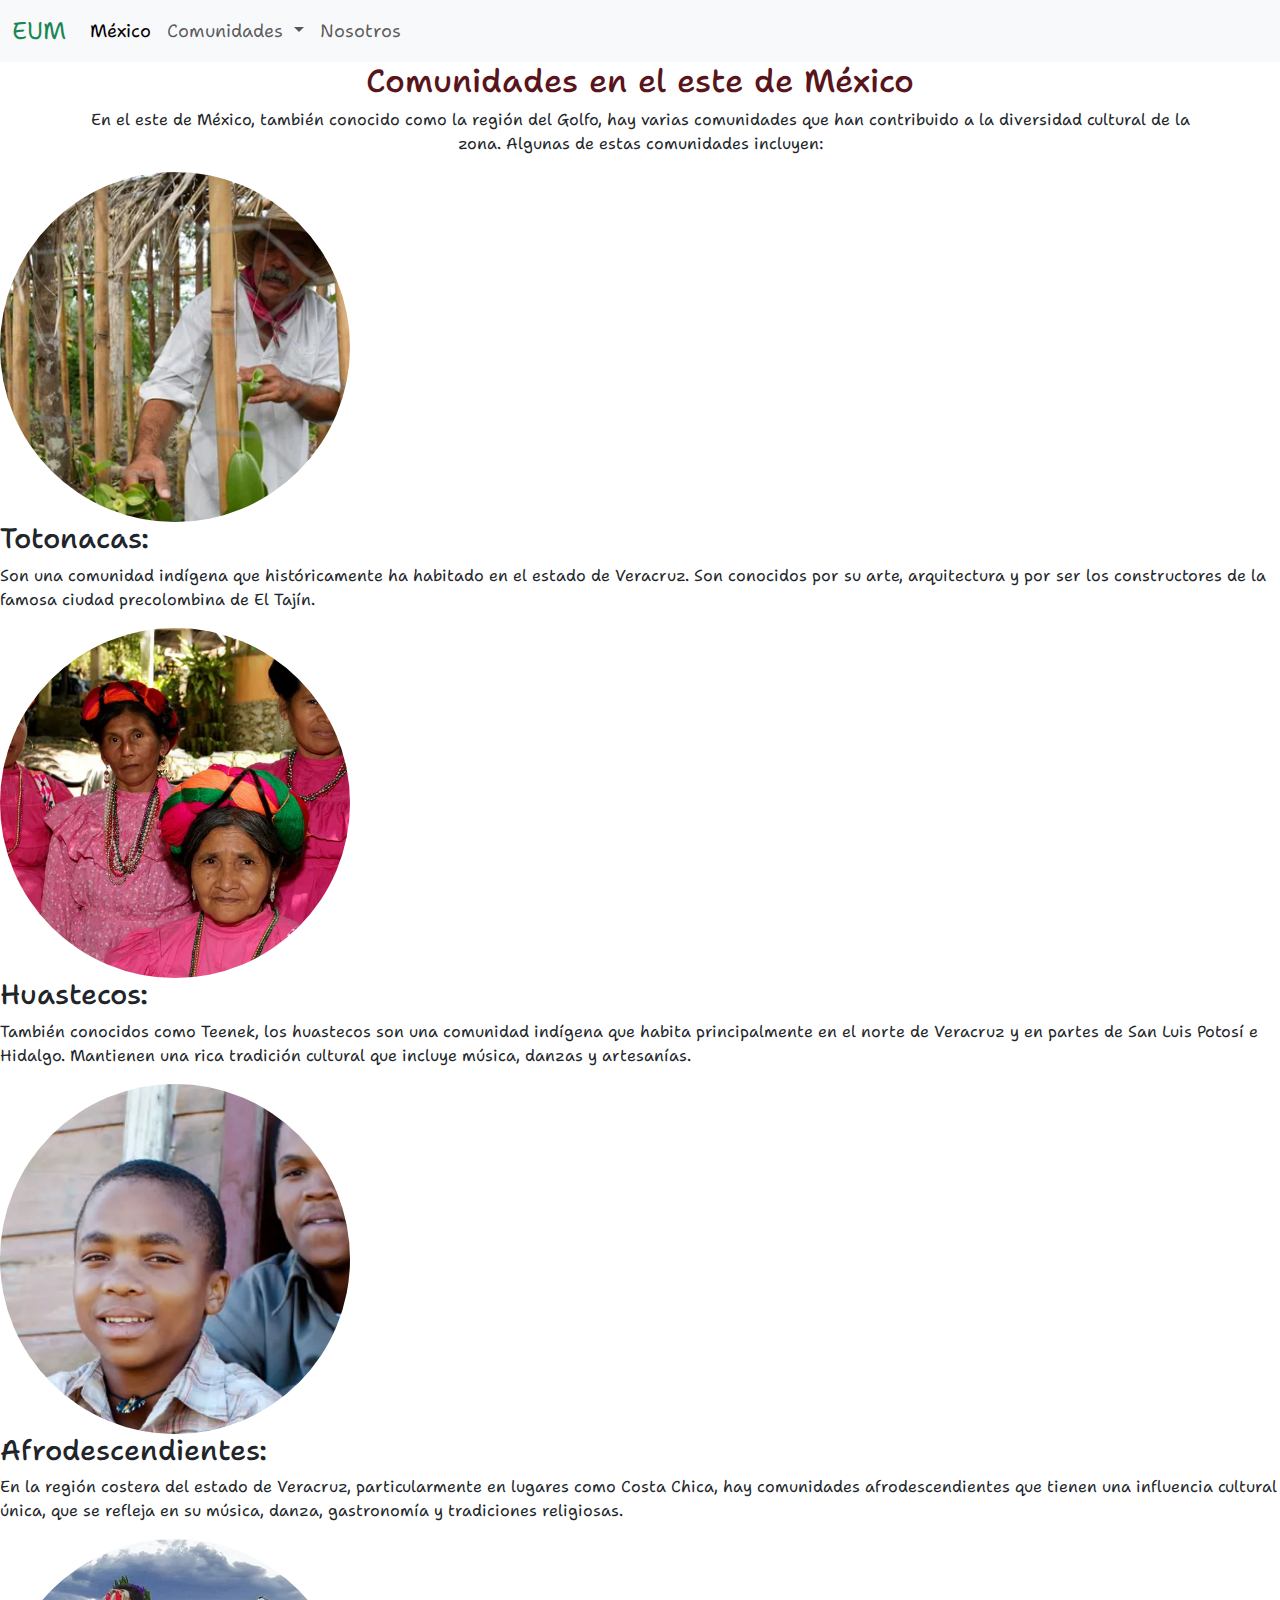
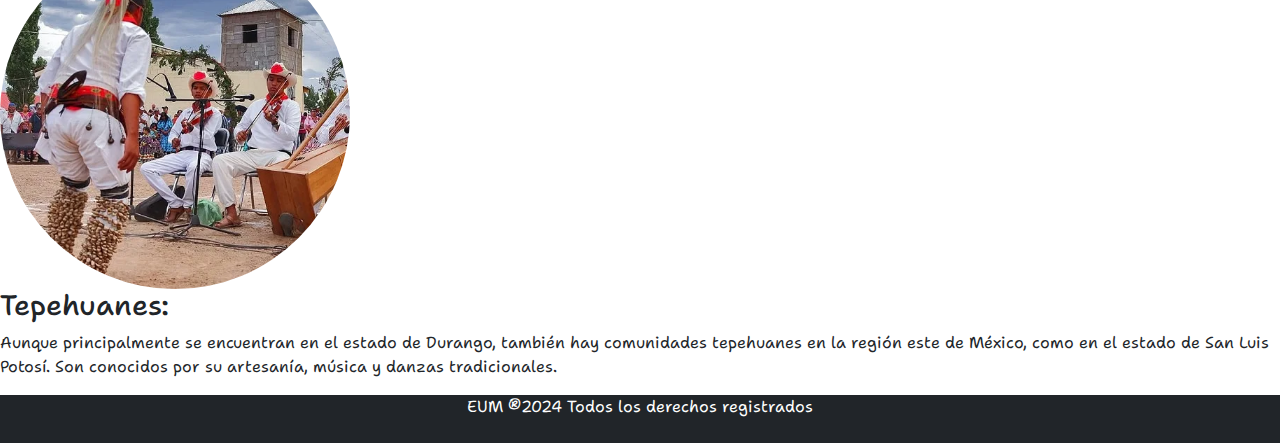
<file: come.html>
<!DOCTYPE html>
<html lang="en">
<head>
    <meta charset="UTF-8">
    <meta name="viewport" content="width=device-width, initial-scale=1.0">
    <link href="https://cdn.jsdelivr.net/npm/bootstrap@5.3.3/dist/css/bootstrap.min.css" rel="stylesheet"
        integrity="sha384-QWTKZyjpPEjISv5WaRU9OFeRpok6YctnYmDr5pNlyT2bRjXh0JMhjY6hW+ALEwIH" crossorigin="anonymous">
    <link rel="stylesheet" href="https://cdn.jsdelivr.net/npm/bootstrap-icons@1.11.3/font/bootstrap-icons.min.css">
    <link rel="stylesheet" href="come.css">
    <title>Comunidades Este</title>
</head>
<body>
    <header class="header">
        <!--Aqui comienza el navbar-->
        <nav class="navbar navbar-expand-lg bg-body-tertiary">
            <div class="container-fluid">
                <a class="navbar-brand" href="index.html"> <span class="text-success">EUM</span></a>
                <button class="navbar-toggler" type="button" data-bs-toggle="collapse"
                    data-bs-target="#navbarSupportedContent" aria-controls="navbarSupportedContent"
                    aria-expanded="false" aria-label="Toggle navigation">
                    <span class="navbar-toggler-icon"></span>
                </button>
                <div class="collapse navbar-collapse" id="navbarSupportedContent">
                    <ul class="navbar-nav me-auto mb-2 mb-lg-0">

                        <li class="nav-item">
                            <a class="nav-link active" aria-current="page" href="index.html">México</a>
                        </li>

                        <!--Aqui comienza el dropdrown-->
                        <li class="nav-item dropdown">
                            <a class="nav-link dropdown-toggle" href="#" role="button" data-bs-toggle="dropdown"
                                aria-expanded="false">Comunidades
                            </a>
                            <ul class="dropdown-menu">
                                <li><a class="dropdown-item" href="comn.html">Norte</a></li>
                                <li><a class="dropdown-item" href="coms.html">Sur</a></li>
                                <li><a class="dropdown-item" href="come.html">Este</a></li>
                                <li><a class="dropdown-item" href="como.html">Oeste</a></li>
                            </ul>
                        </li>

                        <li class="nav-item">
                            <a class="nav-link" href="nosotros.html">Nosotros</a>
                        </li>

                    </ul>

                </div>
            </div>
        </nav>
    </header>

    <section class="comunidades">
        <div class="este-content container text-danger-emphasis text-center">
            <h2> Comunidades en el este de México </h2>
            <p class="txt-p text-dark"> 
                En el este de México, también conocido como la región del Golfo, hay varias comunidades que han contribuido a la diversidad cultural de la zona. Algunas de estas comunidades incluyen:</p>
        </div>

        <div class="este-group">
            <div class="este-1">
                <img src="./img/totonacas.webp"  alt="">
                <h3>Totonacas:</h3>
                <p> Son una comunidad indígena que históricamente ha habitado en el estado de Veracruz. Son conocidos por su arte, arquitectura y por ser los constructores de la famosa ciudad precolombina de El Tajín.</p>
            </div>
        </div>

        <div class="este-group">
            <div class="este-2">
                <img src="./img/huastecos.webp" alt="">
                <h3>Huastecos:</h3>
                <p> También conocidos como Teenek, los huastecos son una comunidad indígena que habita principalmente en el norte de Veracruz y en partes de San Luis Potosí e Hidalgo. Mantienen una rica tradición cultural que incluye música, danzas y artesanías.</p>
            </div>
        </div>

        <div class="este-group">
            <div class="este-3">
                <img src="./img/afrodescendientes.webp" alt="">
                <h3>Afrodescendientes:</h3>
                <p> En la región costera del estado de Veracruz, particularmente en lugares como Costa Chica, hay comunidades afrodescendientes que tienen una influencia cultural única, que se refleja en su música, danza, gastronomía y tradiciones religiosas.</p>
            </div>
        </div>

        <div class="este-group">
            <div class="este-4">
                <img src="./img/tepehuanes.webp" alt="">
                <h3>Tepehuanes:</h3>
                <p> Aunque principalmente se encuentran en el estado de Durango, también hay comunidades tepehuanes en la región este de México, como en el estado de San Luis Potosí. Son conocidos por su artesanía, música y danzas tradicionales.</p>
            </div>
        </div>

    </section>

    <footer class="bg-dark pb-2 text-center">
        <div class="container">
            <p class="text-white text-center"> EUM &reg;2024 Todos los derechos registrados</p>
        </div>
    </footer>


    <script src="https://cdn.jsdelivr.net/npm/bootstrap@5.3.3/dist/js/bootstrap.bundle.min.js"
        integrity="sha384-YvpcrYf0tY3lHB60NNkmXc5s9fDVZLESaAA55NDzOxhy9GkcIdslK1eN7N6jIeHz"
        crossorigin="anonymous"></script>
</body>
</html>
</file>
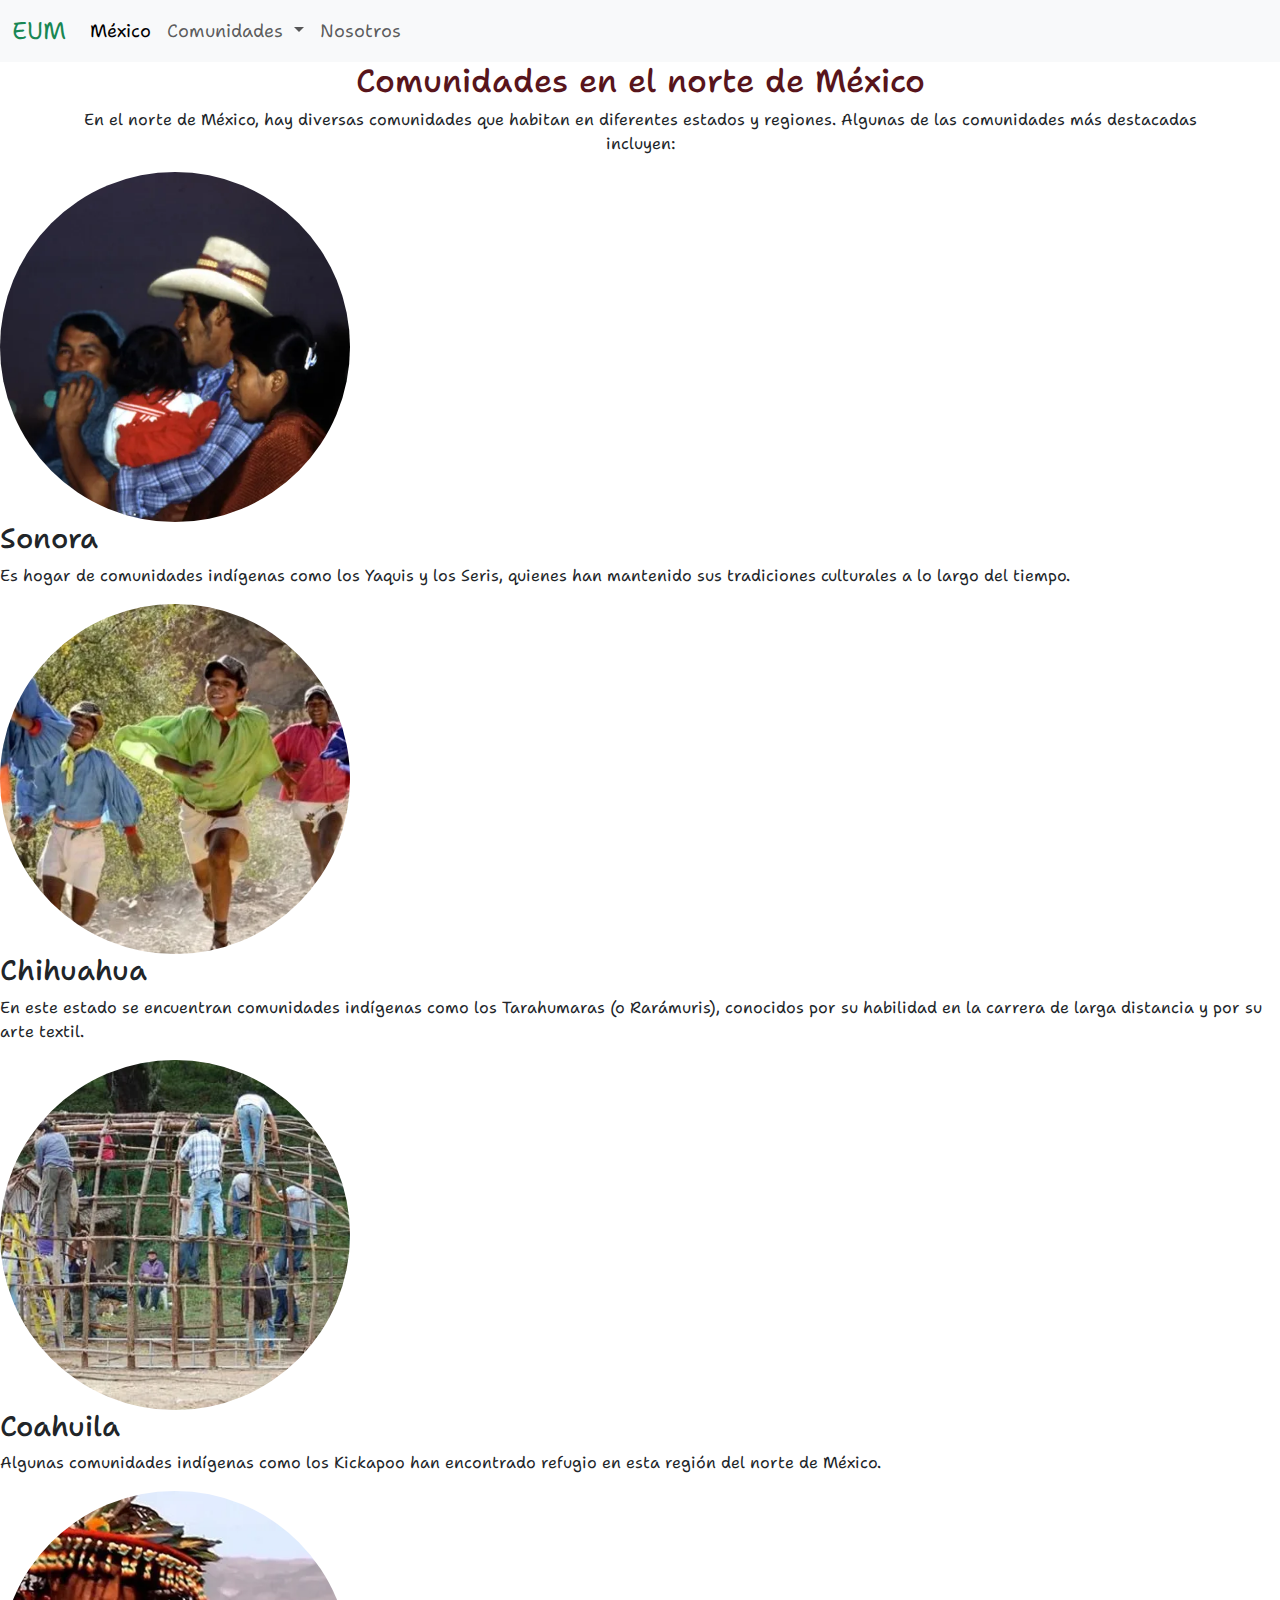
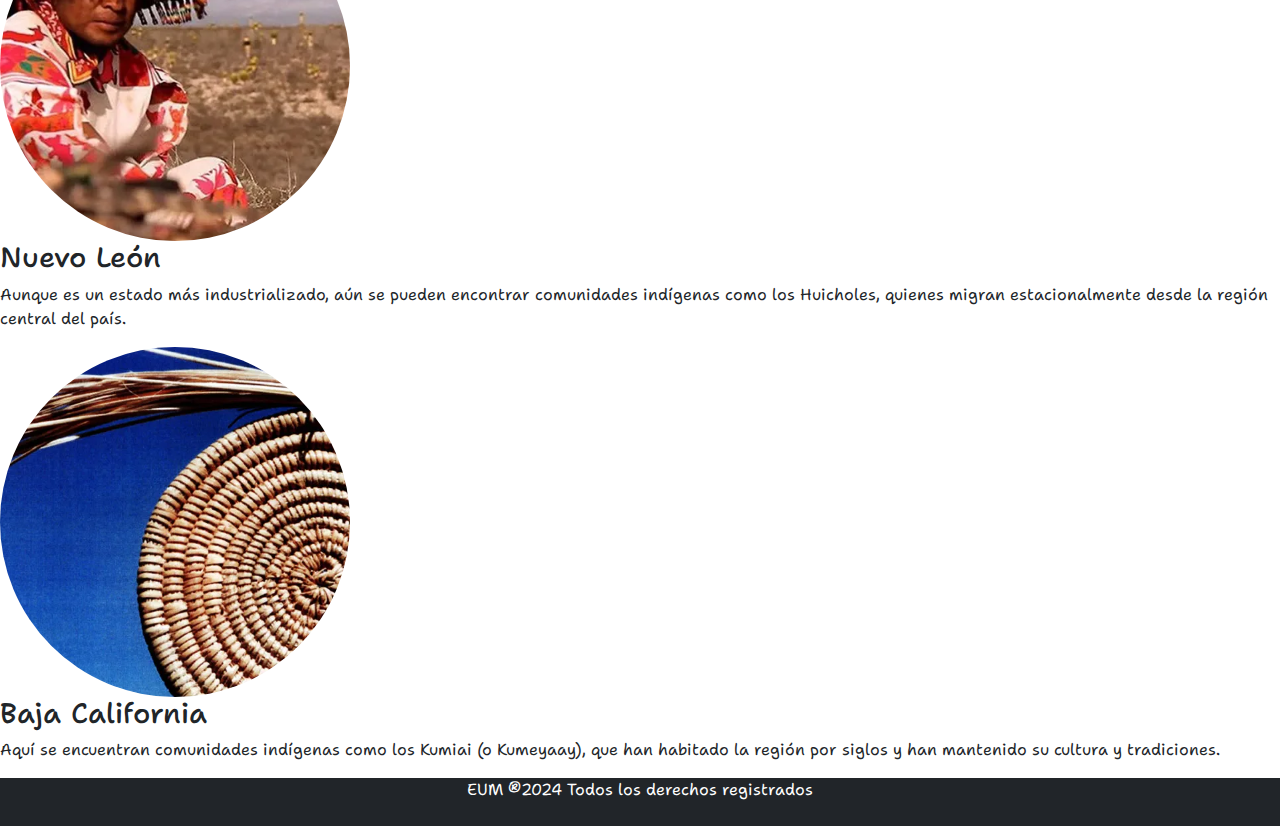
<file: comn.html>
<!DOCTYPE html>
<html lang="en">
<head>
    <meta charset="UTF-8">
    <meta name="viewport" content="width=device-width, initial-scale=1.0">
    <link href="https://cdn.jsdelivr.net/npm/bootstrap@5.3.3/dist/css/bootstrap.min.css" rel="stylesheet"
        integrity="sha384-QWTKZyjpPEjISv5WaRU9OFeRpok6YctnYmDr5pNlyT2bRjXh0JMhjY6hW+ALEwIH" crossorigin="anonymous">
    <link rel="stylesheet" href="https://cdn.jsdelivr.net/npm/bootstrap-icons@1.11.3/font/bootstrap-icons.min.css">
    <link rel="stylesheet" href="comn.css">
    <title>Comunidades Norte</title>
</head>
<body>
    <header class="header">
        <!--Aqui comienza el navbar-->
        <nav class="navbar navbar-expand-lg bg-body-tertiary">
            <div class="container-fluid">
                <a class="navbar-brand" href="index.html"> <span class="text-success">EUM</span></a>
                <button class="navbar-toggler" type="button" data-bs-toggle="collapse"
                    data-bs-target="#navbarSupportedContent" aria-controls="navbarSupportedContent"
                    aria-expanded="false" aria-label="Toggle navigation">
                    <span class="navbar-toggler-icon"></span>
                </button>
                <div class="collapse navbar-collapse" id="navbarSupportedContent">
                    <ul class="navbar-nav me-auto mb-2 mb-lg-0">

                        <li class="nav-item">
                            <a class="nav-link active" aria-current="page" href="index.html">México</a>
                        </li>

                        <!--Aqui comienza el dropdrown-->
                        <li class="nav-item dropdown">
                            <a class="nav-link dropdown-toggle" href="#" role="button" data-bs-toggle="dropdown"
                                aria-expanded="false">Comunidades
                            </a>
                            <ul class="dropdown-menu">
                                <li><a class="dropdown-item" href="comn.html">Norte</a></li>
                                <li><a class="dropdown-item" href="coms.html">Sur</a></li>
                                <li><a class="dropdown-item" href="come.html">Este</a></li>
                                <li><a class="dropdown-item" href="como.html">Oeste</a></li>
                            </ul>
                        </li>

                        <li class="nav-item">
                            <a class="nav-link" href="nosotros.html">Nosotros</a>
                        </li>

                    </ul>

                </div>
            </div>
        </nav>
    </header>

    <section class="comunidades">
        <div class="norte-content container text-danger-emphasis text-center">
            <h2> Comunidades en el norte de México </h2>
            <p class="txt-p text-dark"> En el norte de México, hay diversas comunidades que habitan en diferentes estados y regiones. Algunas de las comunidades más destacadas incluyen:</p>
        </div>

        <div class="norte-group">
            <div class="norte-1">
                <img src="./img/yaquis.webp"  alt="">
                <h3>Sonora</h3>
                <p> Es hogar de comunidades indígenas como los Yaquis y los Seris, quienes han mantenido sus tradiciones culturales a lo largo del tiempo.</p>
            </div>
        </div>

        <div class="norte-group">
            <div class="norte-2">
                <img src="./img/tarahuamaras.webp" alt="">
                <h3>Chihuahua</h3>
                <p> En este estado se encuentran comunidades indígenas como los Tarahumaras (o Rarámuris), conocidos por su habilidad en la carrera de larga distancia y por su arte textil.</p>
            </div>
        </div>

        <div class="norte-group">
            <div class="norte-3">
                <img src="./img/Kickapoo.webp" alt="">
                <h3>Coahuila</h3>
                <p> Algunas comunidades indígenas como los Kickapoo han encontrado refugio en esta región del norte de México.</p>
            </div>
        </div>

        <div class="norte-group">
            <div class="norte-4">
                <img src="./img/huicholes.webp" alt="">
                <h3>Nuevo León</h3>
                <p>Aunque es un estado más industrializado, aún se pueden encontrar comunidades indígenas como los Huicholes, quienes migran estacionalmente desde la región central del país.</p>
            </div>
        </div>

        <div class="norte-group">
            <div class="norte-5">
                <img src="./img/kumiai.webp" alt="">
                <h3>Baja California</h3>
                <p>Aquí se encuentran comunidades indígenas como los Kumiai (o Kumeyaay), que han habitado la región por siglos y han mantenido su cultura y tradiciones.</p>
            </div>
        </div>

    </section>

    <footer class="bg-dark pb-2 text-center">
        <div class="container">
            <p class="text-white text-center"> EUM &reg;2024 Todos los derechos registrados</p>
        </div>
    </footer>

    <script src="https://cdn.jsdelivr.net/npm/bootstrap@5.3.3/dist/js/bootstrap.bundle.min.js"
        integrity="sha384-YvpcrYf0tY3lHB60NNkmXc5s9fDVZLESaAA55NDzOxhy9GkcIdslK1eN7N6jIeHz"
        crossorigin="anonymous"></script>
</body>
</html>
</file>
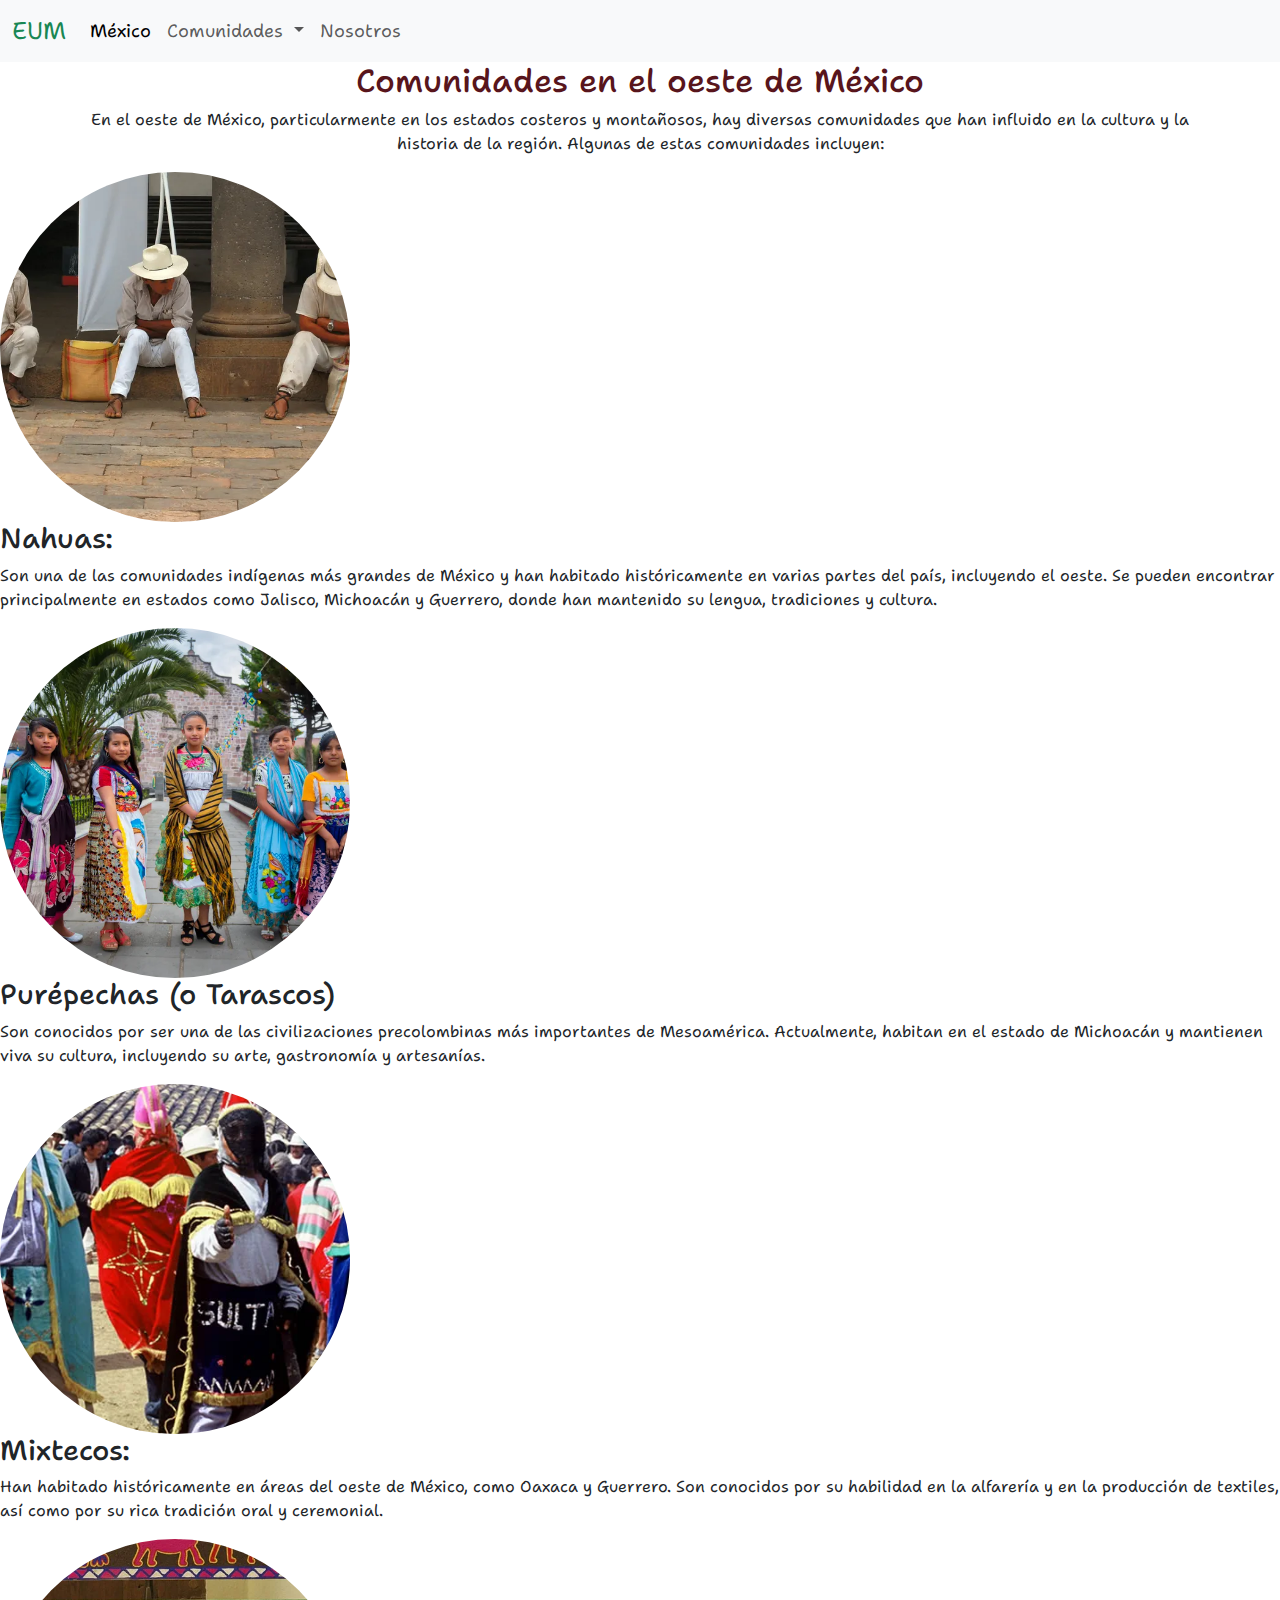
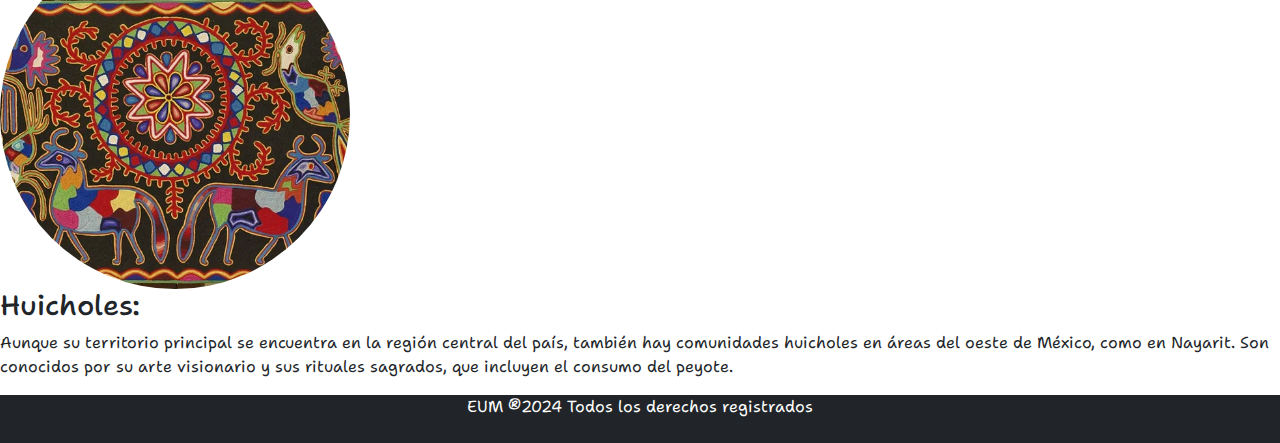
<file: como.html>
<!DOCTYPE html>
<html lang="en">
<head>
    <meta charset="UTF-8">
    <meta name="viewport" content="width=device-width, initial-scale=1.0">
    <link href="https://cdn.jsdelivr.net/npm/bootstrap@5.3.3/dist/css/bootstrap.min.css" rel="stylesheet"
        integrity="sha384-QWTKZyjpPEjISv5WaRU9OFeRpok6YctnYmDr5pNlyT2bRjXh0JMhjY6hW+ALEwIH" crossorigin="anonymous">
    <link rel="stylesheet" href="https://cdn.jsdelivr.net/npm/bootstrap-icons@1.11.3/font/bootstrap-icons.min.css">
    <link rel="stylesheet" href="como.css">
    <title>Comunidades Oeste</title>
</head>
<body>
    <header class="header">
        <!--Aqui comienza el navbar-->
        <nav class="navbar navbar-expand-lg bg-body-tertiary">
            <div class="container-fluid">
                <a class="navbar-brand" href="index.html"> <span class="text-success">EUM</span></a>
                <button class="navbar-toggler" type="button" data-bs-toggle="collapse"
                    data-bs-target="#navbarSupportedContent" aria-controls="navbarSupportedContent"
                    aria-expanded="false" aria-label="Toggle navigation">
                    <span class="navbar-toggler-icon"></span>
                </button>
                <div class="collapse navbar-collapse" id="navbarSupportedContent">
                    <ul class="navbar-nav me-auto mb-2 mb-lg-0">

                        <li class="nav-item">
                            <a class="nav-link active" aria-current="page" href="index.html">México</a>
                        </li>

                        <!--Aqui comienza el dropdrown-->
                        <li class="nav-item dropdown">
                            <a class="nav-link dropdown-toggle" href="#" role="button" data-bs-toggle="dropdown"
                                aria-expanded="false">Comunidades
                            </a>
                            <ul class="dropdown-menu">
                                <li><a class="dropdown-item" href="comn.html">Norte</a></li>
                                <li><a class="dropdown-item" href="coms.html">Sur</a></li>
                                <li><a class="dropdown-item" href="come.html">Este</a></li>
                                <li><a class="dropdown-item" href="como.html">Oeste</a></li>
                            </ul>
                        </li>

                        <li class="nav-item">
                            <a class="nav-link" href="nosotros.html">Nosotros</a>
                        </li>

                    </ul>

                </div>
            </div>
        </nav>
    </header>

    <section class="comunidades">
        <div class="oeste-content container text-danger-emphasis text-center">
            <h2> Comunidades en el oeste de México </h2>
            <p class="txt-p text-dark"> En el oeste de México, particularmente en los estados costeros y montañosos, hay diversas comunidades que han influido en la cultura y la historia de la región. Algunas de estas comunidades incluyen:</p>
        </div>

        <div class="oeste-group">
            <div class="oeste-1">
                <img src="./img/Nahuas.webp"  alt="">
                <h3>Nahuas:</h3>
                <p>  Son una de las comunidades indígenas más grandes de México y han habitado históricamente en varias partes del país, incluyendo el oeste. Se pueden encontrar principalmente en estados como Jalisco, Michoacán y Guerrero, donde han mantenido su lengua, tradiciones y cultura.</p>
            </div>
        </div>

        <div class="oeste-group">
            <div class="oeste-2">
                <img src="./img/purepechas.webp" alt="">
                <h3>Purépechas (o Tarascos)</h3>
                <p> Son conocidos por ser una de las civilizaciones precolombinas más importantes de Mesoamérica. Actualmente, habitan en el estado de Michoacán y mantienen viva su cultura, incluyendo su arte, gastronomía y artesanías.</p>
            </div>
        </div>

        <div class="oeste-group">
            <div class="oeste-3">
                <img src="./img/mixtecos.webp" alt="">
                <h3>Mixtecos:</h3>
                <p>  Han habitado históricamente en áreas del oeste de México, como Oaxaca y Guerrero. Son conocidos por su habilidad en la alfarería y en la producción de textiles, así como por su rica tradición oral y ceremonial.</p>
            </div>
        </div>

        <div class="oeste-group">
            <div class="oeste-4">
                <img src="./img/huicholes2.webp" alt="">
                <h3>Huicholes:</h3>
                <p>Aunque su territorio principal se encuentra en la región central del país, también hay comunidades huicholes en áreas del oeste de México, como en Nayarit. Son conocidos por su arte visionario y sus rituales sagrados, que incluyen el consumo del peyote.</p>
            </div>
        </div>

    </section>



    <footer class="bg-dark pb-2 text-center">
        <div class="container">
            <p class="text-white text-center"> EUM &reg;2024 Todos los derechos registrados</p>
        </div>
    </footer>


    <script src="https://cdn.jsdelivr.net/npm/bootstrap@5.3.3/dist/js/bootstrap.bundle.min.js"
        integrity="sha384-YvpcrYf0tY3lHB60NNkmXc5s9fDVZLESaAA55NDzOxhy9GkcIdslK1eN7N6jIeHz"
        crossorigin="anonymous"></script>
</body>
</html>
</file>
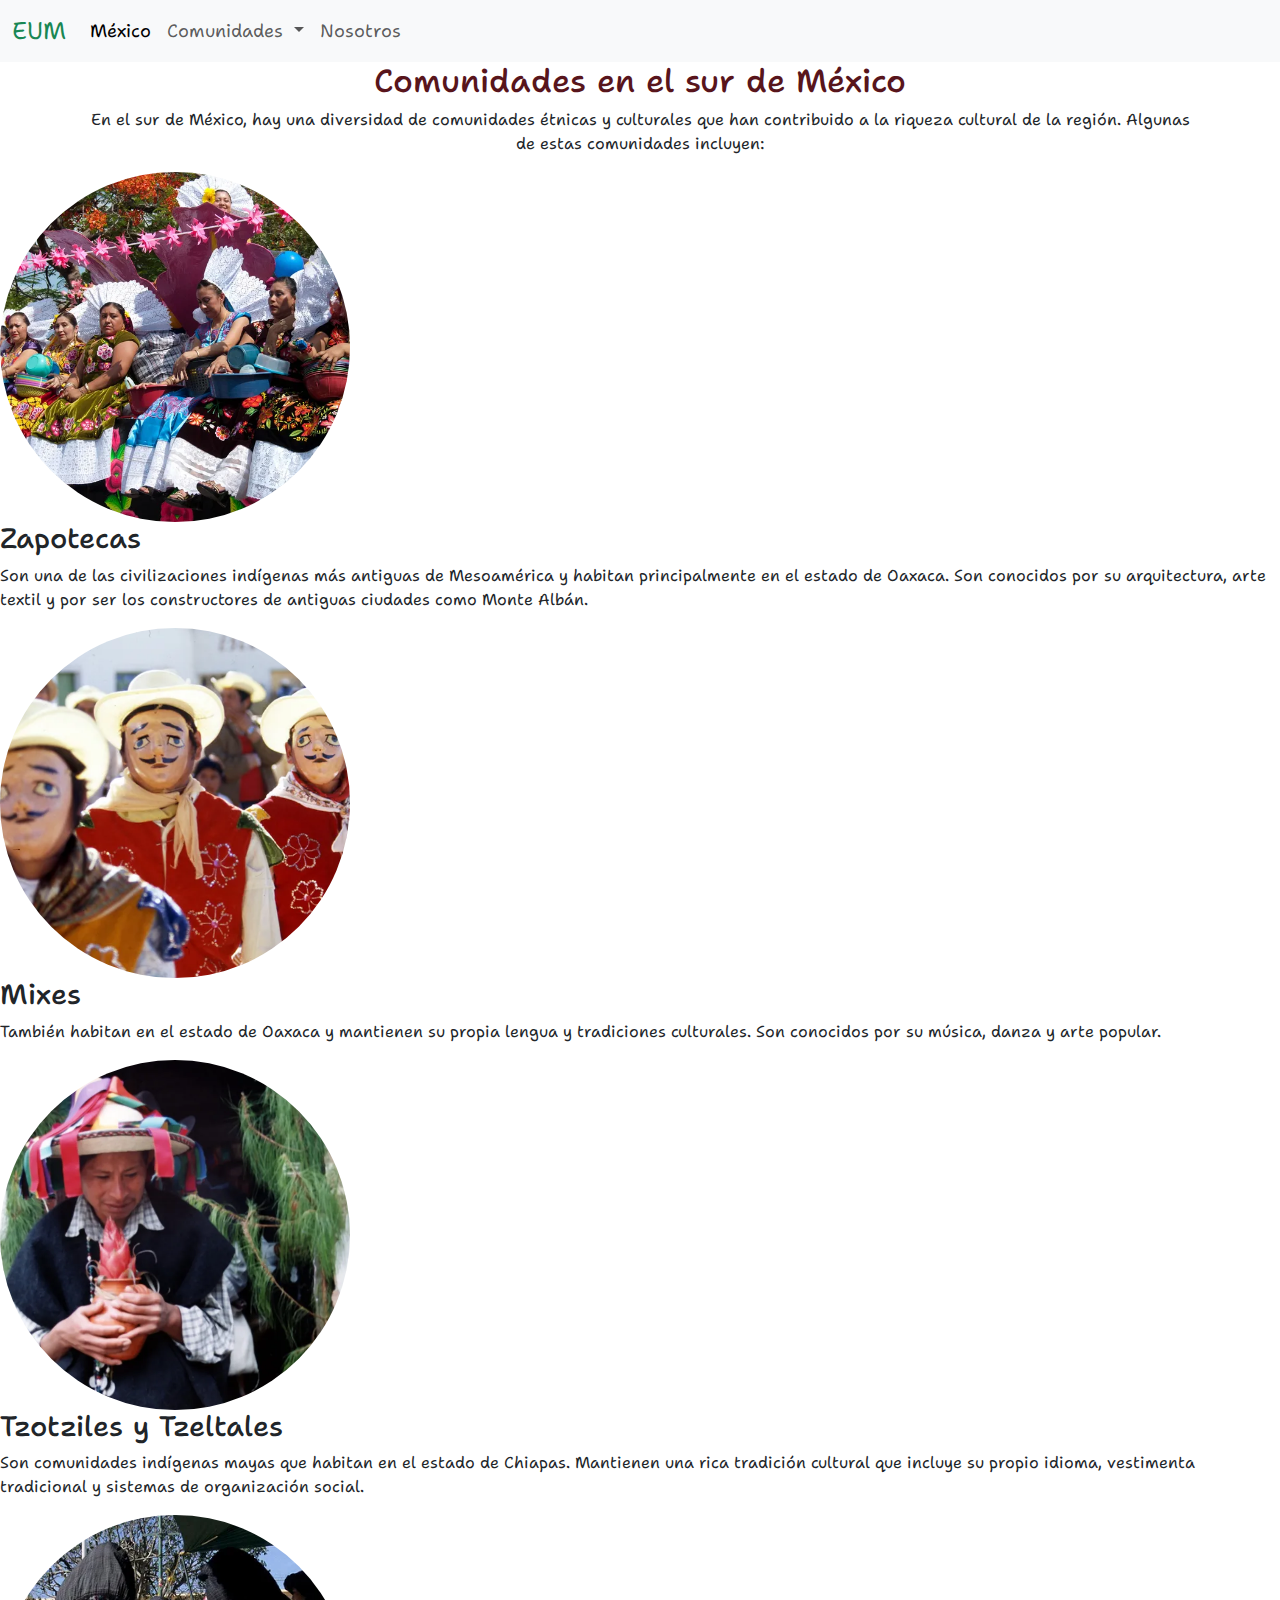
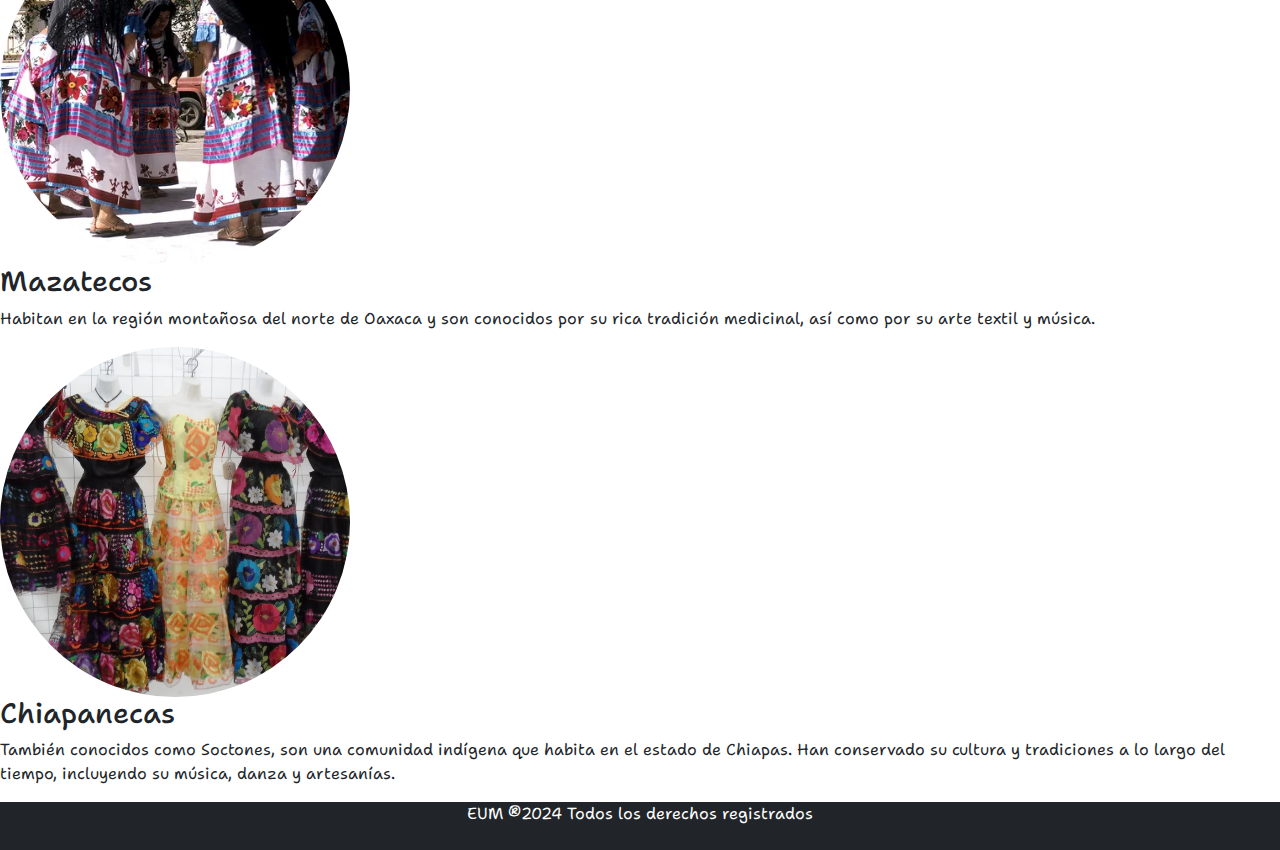
<file: coms.html>
<!DOCTYPE html>
<html lang="en">
<head>
    <meta charset="UTF-8">
    <meta name="viewport" content="width=device-width, initial-scale=1.0">
    <link href="https://cdn.jsdelivr.net/npm/bootstrap@5.3.3/dist/css/bootstrap.min.css" rel="stylesheet"
        integrity="sha384-QWTKZyjpPEjISv5WaRU9OFeRpok6YctnYmDr5pNlyT2bRjXh0JMhjY6hW+ALEwIH" crossorigin="anonymous">
    <link rel="stylesheet" href="https://cdn.jsdelivr.net/npm/bootstrap-icons@1.11.3/font/bootstrap-icons.min.css">
    <link rel="stylesheet" href= "coms.css">
    <title>Comunidades Sur</title>
</head>
<body>
    <header class="header">
        <!--Aqui comienza el navbar-->
        <nav class="navbar navbar-expand-lg bg-body-tertiary">
            <div class="container-fluid">
                <a class="navbar-brand" href="index.html"> <span class="text-success">EUM</span></a>
                <button class="navbar-toggler" type="button" data-bs-toggle="collapse"
                    data-bs-target="#navbarSupportedContent" aria-controls="navbarSupportedContent"
                    aria-expanded="false" aria-label="Toggle navigation">
                    <span class="navbar-toggler-icon"></span>
                </button>
                <div class="collapse navbar-collapse" id="navbarSupportedContent">
                    <ul class="navbar-nav me-auto mb-2 mb-lg-0">

                        <li class="nav-item">
                            <a class="nav-link active" aria-current="page" href="index.html">México</a>
                        </li>

                        <!--Aqui comienza el dropdrown-->
                        <li class="nav-item dropdown">
                            <a class="nav-link dropdown-toggle" href="#" role="button" data-bs-toggle="dropdown"
                                aria-expanded="false">Comunidades
                            </a>
                            <ul class="dropdown-menu">
                                <li><a class="dropdown-item" href="comn.html">Norte</a></li>
                                <li><a class="dropdown-item" href="coms.html">Sur</a></li>
                                <li><a class="dropdown-item" href="come.html">Este</a></li>
                                <li><a class="dropdown-item" href="como.html">Oeste</a></li>
                            </ul>
                        </li>

                        <li class="nav-item">
                            <a class="nav-link" href="nosotros.html">Nosotros</a>
                        </li>

                    </ul>

                </div>
            </div>
        </nav>
    </header>

    <section class="comunidades">
        <div class="sur-content container text-danger-emphasis text-center">
            <h2> Comunidades en el sur de México </h2>
            <p class="txt-p text-dark"> En el sur de México, hay una diversidad de comunidades étnicas y culturales que han contribuido a la riqueza cultural de la región. Algunas de estas comunidades incluyen:</p>
        </div>

        <div class="sur-group">
            <div class="sur-1">
                <img src="./img/zapotecos.webp"  alt="">
                <h3>Zapotecas</h3>
                <p> Son una de las civilizaciones indígenas más antiguas de Mesoamérica y habitan principalmente en el estado de Oaxaca. Son conocidos por su arquitectura, arte textil y por ser los constructores de antiguas ciudades como Monte Albán.</p>
            </div>
        </div>

        <div class="sur-group">
            <div class="sur-2">
                <img src="./img/mixes.webp" alt="">
                <h3>Mixes</h3>
                <p> También habitan en el estado de Oaxaca y mantienen su propia lengua y tradiciones culturales. Son conocidos por su música, danza y arte popular.</p>
            </div>
        </div>

        <div class="sur-group">
            <div class="sur-3">
                <img src="./img/tzotzil.webp" alt="">
                <h3>Tzotziles y Tzeltales</h3>
                <p> Son comunidades indígenas mayas que habitan en el estado de Chiapas. Mantienen una rica tradición cultural que incluye su propio idioma, vestimenta tradicional y sistemas de organización social.</p>
            </div>
        </div>

        <div class="sur-group">
            <div class="sur-4">
                <img src="./img/mazatecos.webp" alt="">
                <h3>Mazatecos</h3>
                <p>Habitan en la región montañosa del norte de Oaxaca y son conocidos por su rica tradición medicinal, así como por su arte textil y música.</p>
            </div>
        </div>

        <div class="sur-group">
            <div class="sur-5">
                <img src="./img/Chiapaneca.webp" alt="">
                <h3>Chiapanecas</h3>
                <p>También conocidos como Soctones, son una comunidad indígena que habita en el estado de Chiapas. Han conservado su cultura y tradiciones a lo largo del tiempo, incluyendo su música, danza y artesanías.</p>
            </div>
        </div>

    </section>



    <footer class="bg-dark pb-2 text-center">
        <div class="container">
            <p class="text-white text-center"> EUM &reg;2024 Todos los derechos registrados</p>
        </div>
    </footer>


    <script src="https://cdn.jsdelivr.net/npm/bootstrap@5.3.3/dist/js/bootstrap.bundle.min.js"
        integrity="sha384-YvpcrYf0tY3lHB60NNkmXc5s9fDVZLESaAA55NDzOxhy9GkcIdslK1eN7N6jIeHz"
        crossorigin="anonymous"></script>
</body>
</html>
</file>
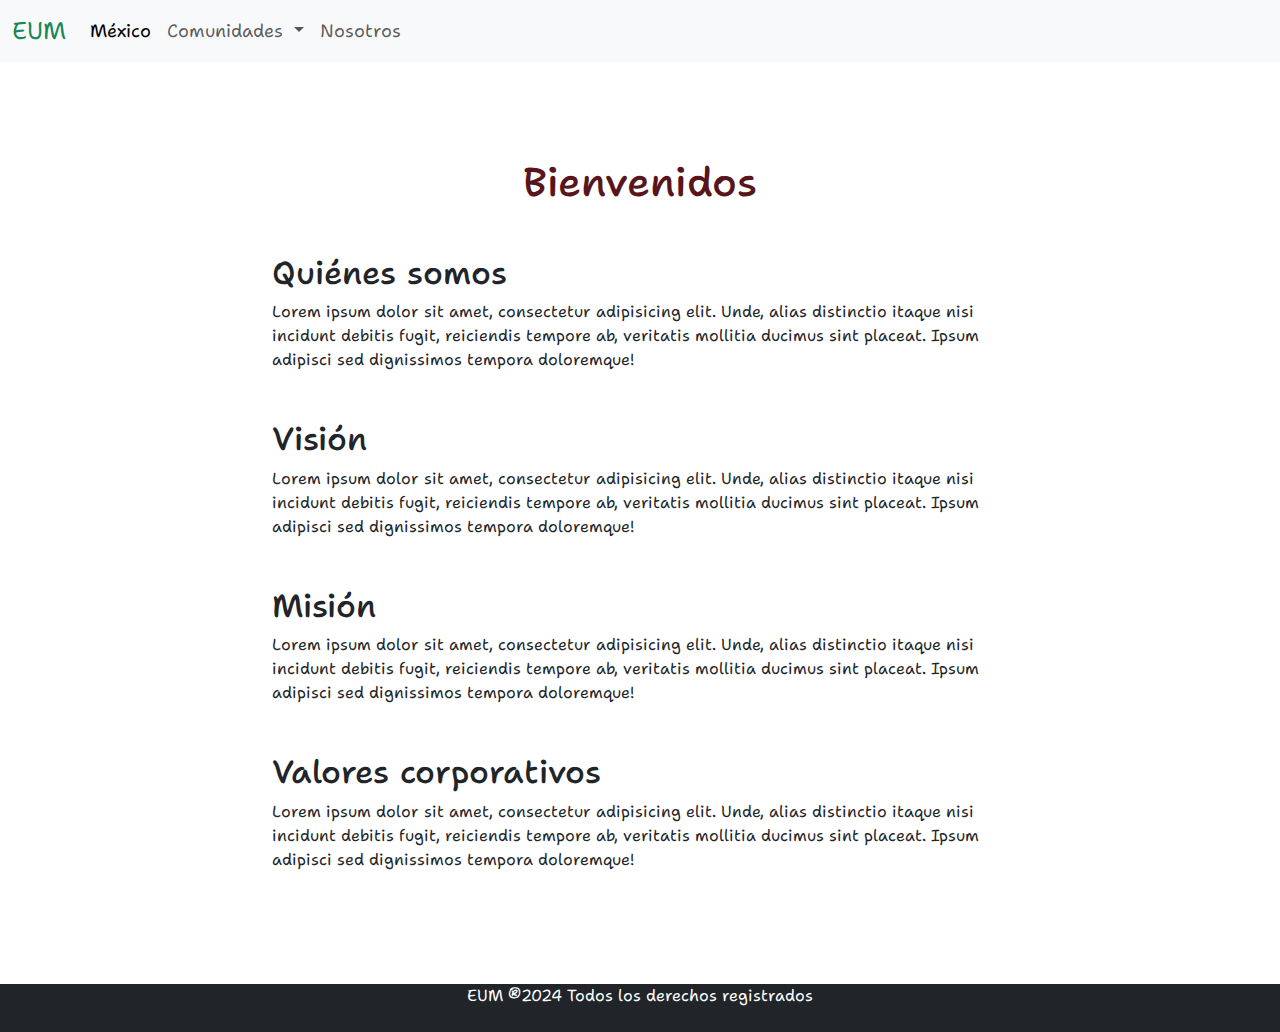
<file: nosotros.html>
<!DOCTYPE html>
<html lang="en">
<head>
    <meta charset="UTF-8">
    <meta name="viewport" content="width=device-width, initial-scale=1.0">
    <link href="https://cdn.jsdelivr.net/npm/bootstrap@5.3.3/dist/css/bootstrap.min.css" rel="stylesheet"
        integrity="sha384-QWTKZyjpPEjISv5WaRU9OFeRpok6YctnYmDr5pNlyT2bRjXh0JMhjY6hW+ALEwIH" crossorigin="anonymous">
    <link rel="stylesheet" href="https://cdn.jsdelivr.net/npm/bootstrap-icons@1.11.3/font/bootstrap-icons.min.css">
    <link rel="stylesheet" href="nosotros.css">
    <title>Nosotros</title>
</head>
<body>
    <header class="header">
        <!--Aqui comienza el navbar-->
        <nav class="navbar navbar-expand-lg bg-body-tertiary">
            <div class="container-fluid">
                <a class="navbar-brand" href="index.html"> <span class="text-success">EUM</span></a>
                <button class="navbar-toggler" type="button" data-bs-toggle="collapse"
                    data-bs-target="#navbarSupportedContent" aria-controls="navbarSupportedContent"
                    aria-expanded="false" aria-label="Toggle navigation">
                    <span class="navbar-toggler-icon"></span>
                </button>
                <div class="collapse navbar-collapse" id="navbarSupportedContent">
                    <ul class="navbar-nav me-auto mb-2 mb-lg-0">

                        <li class="nav-item">
                            <a class="nav-link active" aria-current="page" href="index.html">México</a>
                        </li>

                        <!--Aqui comienza el dropdrown-->
                        <li class="nav-item dropdown">
                            <a class="nav-link dropdown-toggle" href="#" role="button" data-bs-toggle="dropdown"
                                aria-expanded="false">Comunidades
                            </a>
                            <ul class="dropdown-menu">
                                <li><a class="dropdown-item" href="comn.html">Norte</a></li>
                                <li><a class="dropdown-item" href="coms.html">Sur</a></li>
                                <li><a class="dropdown-item" href="come.html">Este</a></li>
                                <li><a class="dropdown-item" href="como.html">Oeste</a></li>
                            </ul>
                        </li>

                        <li class="nav-item">
                            <a class="nav-link" href="nosotros.html">Nosotros</a>
                        </li>

                    </ul>

                </div>
            </div>
        </nav>
    </header>

    <div class="container">
        <div class="row mt-5 mb-5 justify-content-center">
            <div class="col-sm-8 pt-5 pb-5">
                <h1 class=" text-danger-emphasis text-center">Bienvenidos </h1>
                <h2 class="mt-5">Quiénes somos</h2>
                <p>Lorem ipsum dolor sit amet, consectetur adipisicing elit. Unde, alias distinctio itaque nisi incidunt debitis fugit, reiciendis tempore ab, veritatis mollitia ducimus sint placeat. Ipsum adipisci sed dignissimos tempora doloremque!</p>

                <h2 class="mt-5">Visión</h2>
                <p>Lorem ipsum dolor sit amet, consectetur adipisicing elit. Unde, alias distinctio itaque nisi incidunt debitis fugit, reiciendis tempore ab, veritatis mollitia ducimus sint placeat. Ipsum adipisci sed dignissimos tempora doloremque!</p>

                <h2 class="mt-5">Misión</h2>
                <p>Lorem ipsum dolor sit amet, consectetur adipisicing elit. Unde, alias distinctio itaque nisi incidunt debitis fugit, reiciendis tempore ab, veritatis mollitia ducimus sint placeat. Ipsum adipisci sed dignissimos tempora doloremque!</p>

                <h2 class="mt-5">Valores corporativos</h2>
                <p>Lorem ipsum dolor sit amet, consectetur adipisicing elit. Unde, alias distinctio itaque nisi incidunt debitis fugit, reiciendis tempore ab, veritatis mollitia ducimus sint placeat. Ipsum adipisci sed dignissimos tempora doloremque!</p>
            </div>
        </div>
    </div>

    <footer class="bg-dark pb-2 text-center">
        <div class="container">
            <p class="text-white text-center"> EUM &reg;2024 Todos los derechos registrados</p>
        </div>
    </footer>

    <script src="https://cdn.jsdelivr.net/npm/bootstrap@5.3.3/dist/js/bootstrap.bundle.min.js"
        integrity="sha384-YvpcrYf0tY3lHB60NNkmXc5s9fDVZLESaAA55NDzOxhy9GkcIdslK1eN7N6jIeHz"
        crossorigin="anonymous"></script>
</body>
</html>
</file>
<file: come.css>
@import url('https://fonts.googleapis.com/css2?family=Kalnia:wght@100..700&family=Rubik+Glitch+Pop&family=Shantell+Sans:ital,wght@0,300..800;1,300..800&family=Sixtyfour&display=swap');

*{
    font-family: "Shantell Sans", cursive;
}

.navbar-brand{
    font-size: x-large;
}
.navbar {
    font-size:large;
    
}
.este-group img{
    border-radius: 50%;
    width: 350px;
    height: 350px;
    object-fit: cover;
}
</file>
<file: comn.css>
@import url('https://fonts.googleapis.com/css2?family=Kalnia:wght@100..700&family=Rubik+Glitch+Pop&family=Shantell+Sans:ital,wght@0,300..800;1,300..800&family=Sixtyfour&display=swap');

*{
    font-family: "Shantell Sans", cursive;
}

.navbar-brand{
    font-size: x-large;
}
.navbar {
    font-size:large;
    
}

.norte-group img{
    border-radius: 50%;
    width: 350px;
    height: 350px;
    object-fit: cover;
}
</file>
<file: como.css>
@import url('https://fonts.googleapis.com/css2?family=Kalnia:wght@100..700&family=Rubik+Glitch+Pop&family=Shantell+Sans:ital,wght@0,300..800;1,300..800&family=Sixtyfour&display=swap');

*{
    font-family: "Shantell Sans", cursive;
}

.navbar-brand{
    font-size: x-large;
}
.navbar {
    font-size:large;
    
}

.oeste-group img{
    border-radius: 50%;
    width: 350px;
    height: 350px;
    object-fit: cover;
}
</file>
<file: coms.css>
@import url('https://fonts.googleapis.com/css2?family=Kalnia:wght@100..700&family=Rubik+Glitch+Pop&family=Shantell+Sans:ital,wght@0,300..800;1,300..800&family=Sixtyfour&display=swap');

*{
    font-family: "Shantell Sans", cursive;
}

.navbar-brand{
    font-size: x-large;
}
.navbar {
    font-size:large;
    
}

.sur-group img{
    border-radius: 50%;
    width: 350px;
    height: 350px;
    object-fit: cover;
}
</file>
<file: nosotros.css>
@import url('https://fonts.googleapis.com/css2?family=Kalnia:wght@100..700&family=Rubik+Glitch+Pop&family=Shantell+Sans:ital,wght@0,300..800;1,300..800&family=Sixtyfour&display=swap');

*{
    font-family: "Shantell Sans", cursive;
}

.navbar-brand{
    font-size: x-large;
}
.navbar {
    font-size:large;
    
}
</file>
